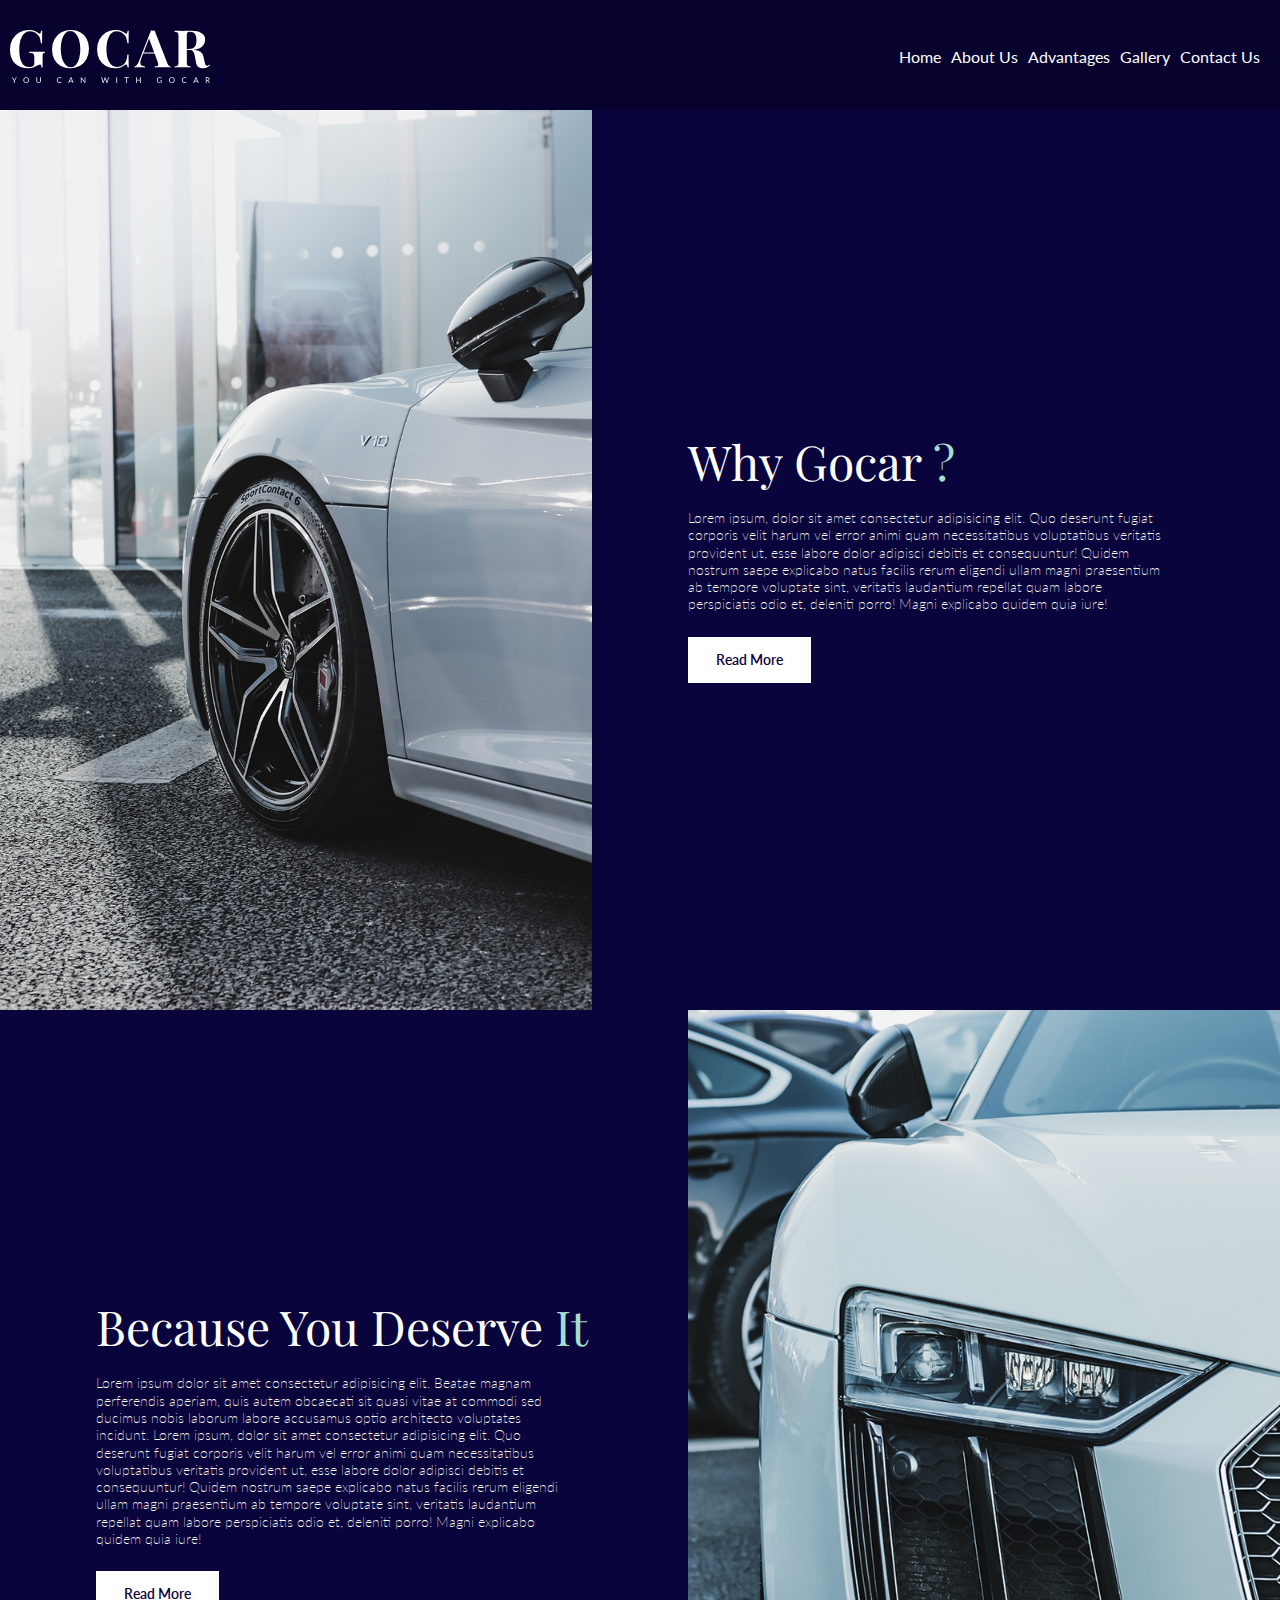
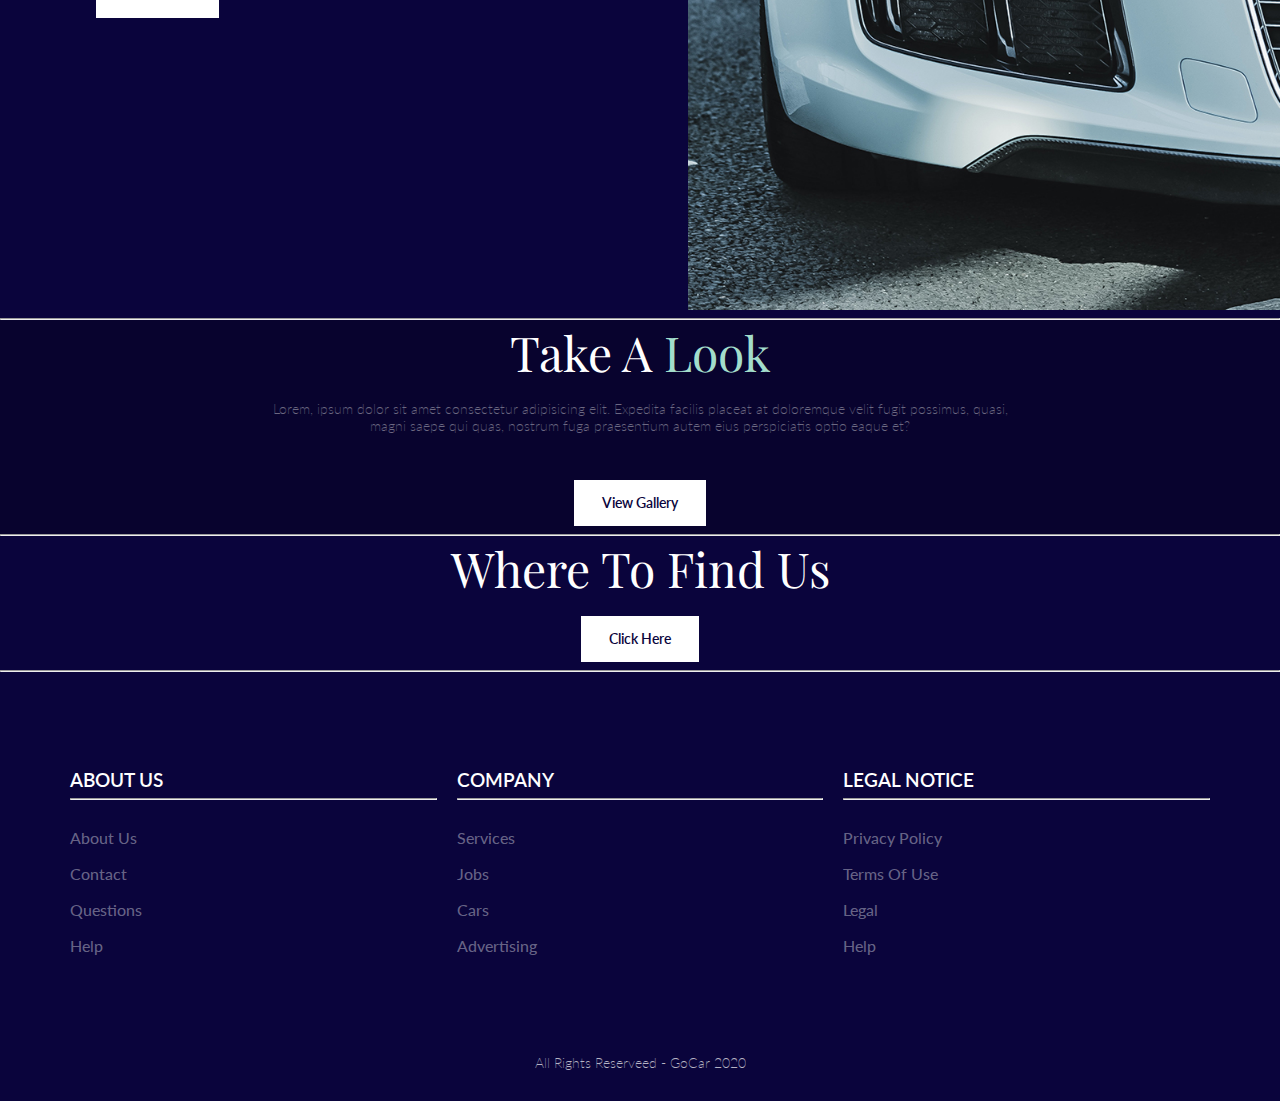
<file: index.html>
<!DOCTYPE html>
<html lang="en">
  <head>
    <meta charset="UTF-8" />
    <meta http-equiv="X-UA-Compatible" content="IE=edge" />
    <meta name="viewport" content="width=device-width, initial-scale=1.0" />
    <title>GoCar</title>
    <meta name="description" content="Rent cars online" />
    <meta name="keywords" content="cars, rent, online" />
    <meta name="author" content="Hamza Bouchikhi" />
    <link rel="stylesheet" href="css/style.css" />
  </head>
  <body style="overflow-x: hidden">
    <section class="adv" style="padding-top: 0px; padding-bottom: 110px;">
      <header class="header">
        <div style="display: flex; align-items: center; justify-content: space-between;">
          <img src="images/logo.svg" alt="gocar logo" style="width: 200px; padding-left: 10px;"/>
          <ul style="display: flex; padding-right: 10px;">
            <li style="padding-right: 10px;"><a href="index.html">Home</a></li>
            <li style="padding-right: 10px;"><a href="AboutUs.html">About Us</a></li>
            <li style="padding-right: 10px;"><a href="Advantages.html">Advantages</a></li>
            <li style="padding-right: 10px;"><a href="Gallery.html">Gallery</a></li>
            <li style="padding-right: 10px;"><a href="Contact.html">Contact Us</a></li>
          </ul>
        </div>
      </header>
    </section>
    <section class="about">
      <div>
        <img src="images/car1.jpg" alt="" />
      </div>
      <div class="container">
        <h2>Why Gocar <span>?</span></h2>
        <p>
          Lorem ipsum, dolor sit amet consectetur adipisicing elit. Quo deserunt
          fugiat corporis velit harum vel error animi quam necessitatibus
          voluptatibus veritatis provident ut, esse labore dolor adipisci
          debitis et consequuntur! Quidem nostrum saepe explicabo natus facilis
          rerum eligendi ullam magni praesentium ab tempore voluptate sint,
          veritatis laudantium repellat quam labore perspiciatis odio et,
          deleniti porro! Magni explicabo quidem quia iure!
        </p>
        <a href="/AboutUs.html" class="btn">read more</a>
      </div>
    </section>
    <section class="about2">
      <div>
        <img src="images/car2.jpg" alt="" />
      </div>
      <div class="container">
        <h2>Because You Deserve <span>It</span></h2>
        <p>
          Lorem ipsum dolor sit amet consectetur adipisicing elit. Beatae magnam
          perferendis aperiam, quis autem obcaecati sit quasi vitae at commodi
          sed ducimus nobis laborum labore accusamus optio architecto voluptates
          incidunt. Lorem ipsum, dolor sit amet consectetur adipisicing elit.
          Quo deserunt fugiat corporis velit harum vel error animi quam
          necessitatibus voluptatibus veritatis provident ut, esse labore dolor
          adipisci debitis et consequuntur! Quidem nostrum saepe explicabo natus
          facilis rerum eligendi ullam magni praesentium ab tempore voluptate
          sint, veritatis laudantium repellat quam labore perspiciatis odio et,
          deleniti porro! Magni explicabo quidem quia iure!
        </p>
        <a href="/Advantages.html" class="btn">read more</a>
      </div>
    </section>
    <section class="gallery" style="padding-top: 0px; padding-bottom: 0px;">
      <hr>
      <div>
        <h2>Take A <span>Look</span></h2>
        <p>
          Lorem, ipsum dolor sit amet consectetur adipisicing elit. Expedita
          facilis placeat at doloremque velit fugit possimus, quasi, magni saepe
          qui quas, nostrum fuga praesentium autem eius perspiciatis optio eaque
          et?
        </p>
        
        <a class="btn" href="/Gallery.html">View Gallery</a>
      </div>
      <hr>
    </section>
    <section class="map" style="padding-top: 0px; padding-bottom: 0px;">
      <div>
        <h2>Where To Find Us</h2>
        <a class="btn" href="/map.html">Click here</a>
      </div>
      <hr>
    </section>
    <footer class="container">
      <div class="footer-inner">
        <div>
          <h4>About Us</h4>
          <hr />
          <ul class="footer-menu">
            <li><a href="AboutUs.html">About Us</a></li>
            <li><a href="Contact.html">Contact</a></li>
            <li><a href="#">Questions</a></li>
            <li><a href="#">Help</a></li>
          </ul>
        </div>
        <div>
          <h4>Company</h4>
          <hr />
          <ul class="footer-menu">
            <li><a href="#">Services</a></li>
            <li><a href="#">Jobs</a></li>
            <li><a href="#">Cars</a></li>
            <li><a href="#">Advertising</a></li>
          </ul>
        </div>
        <div>
          <h4>Legal Notice</h4>
          <hr />
          <ul class="footer-menu">
            <li><a href="#">Privacy Policy</a></li>
            <li><a href="#">Terms Of Use</a></li>
            <li><a href="#">Legal</a></li>
            <li><a href="#">Help</a></li>
          </ul>
        </div>
      </div>
      <p>All Rights Reserveed - GoCar 2020</p>
    </footer>
  </body>
</html>
</file>
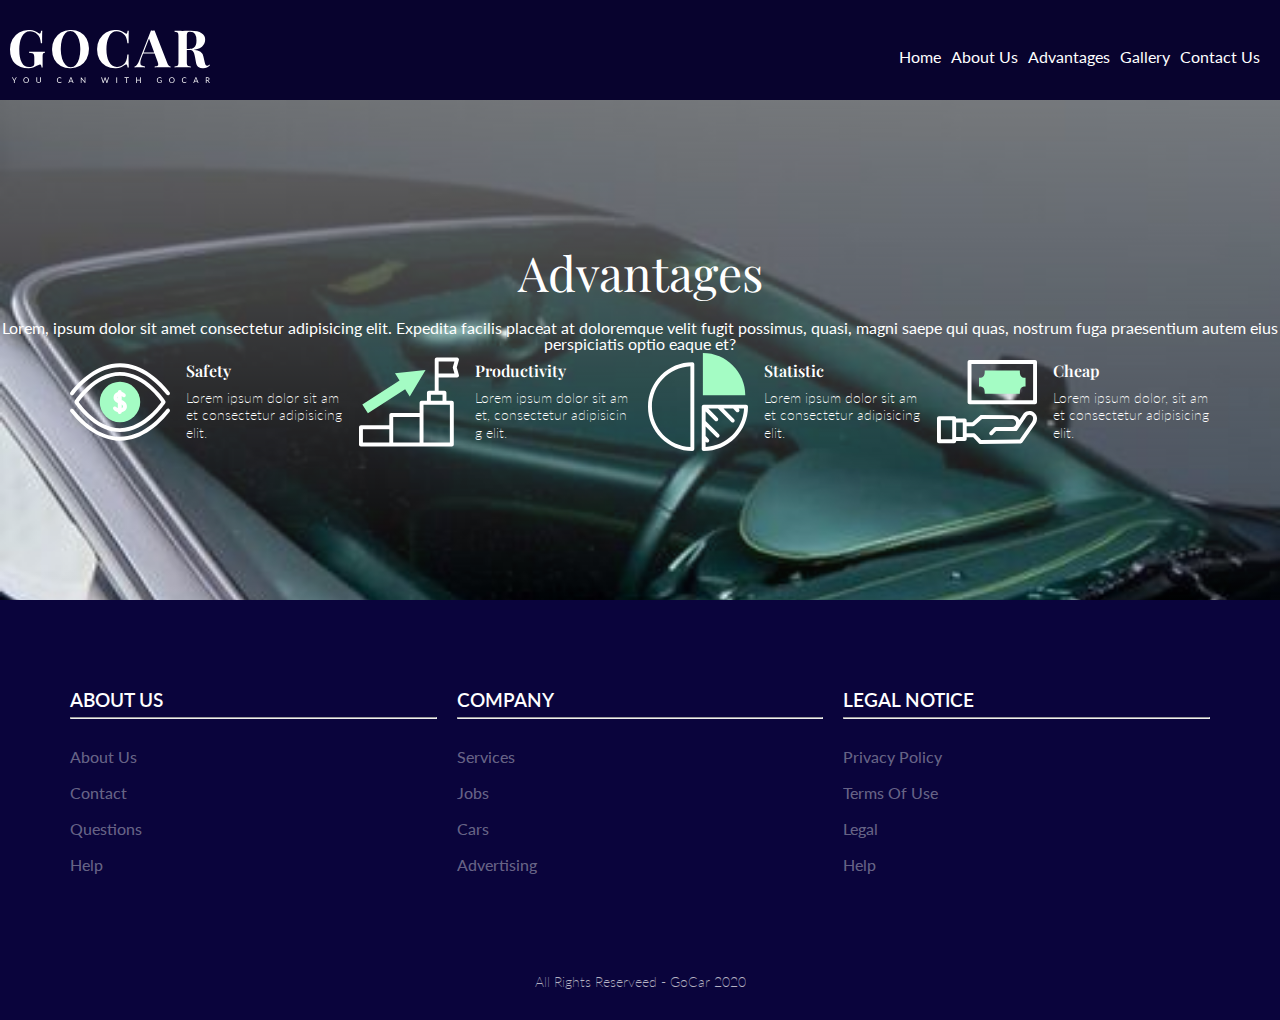
<file: Advantages.html>
<!DOCTYPE html>
<html lang="en">
    <head>
        <meta charset="UTF-8"/>
        <meta http-equiv="X-UA-Compatible" content="IE=edge" />
        <meta name="viewport" content="width=device-width, initial-scale=1.0" />
        <title>GoCar</title>
        <meta name="description" content="Rent cars online" />
        <meta name="keywords" content="cars, rent, online, Why" />
        <meta name="author" content="Hamza Bouchikhi" />
        <link rel="stylesheet" href="css/style.css" />
    </head>
    <body>
        <section class="adv" style="padding-top: 0px; padding-bottom: 0px;">
            <header class="header">
              <div style="display: flex; align-items: center; justify-content: space-between;">
                <img src="images/logo.svg" alt="gocar logo" style="width: 200px; padding-left: 10px;"/>
                <ul style="display: flex; padding-right: 10px;">
                  <li style="padding-right: 10px;"><a href="index.html">Home</a></li>
                  <li style="padding-right: 10px;"><a href="AboutUs.html">About Us</a></li>
                  <li style="padding-right: 10px;"><a href="Advantages.html">Advantages</a></li>
                  <li style="padding-right: 10px;"><a href="Gallery.html">Gallery</a></li>
                  <li style="padding-right: 10px;"><a href="Contact.html">Contact Us</a></li>
                </ul>
              </div>
            </header>
          </section>
        <section class="adv" style="padding-bottom: 0px; padding-top: 100px;">
            <div style="background: linear-gradient(rgba(255,255,255,0.4), rgba(255,255,255,0)), url(/images/blackcar.jpg); background-size: cover; height: 500px; justify-content: center; display: flex; flex-direction: column;">
                <h2>Advantages</h2>
                <p>
                Lorem, ipsum dolor sit amet consectetur adipisicing elit. Expedita
                facilis placeat at doloremque velit fugit possimus, quasi, magni saepe
                qui quas, nostrum fuga praesentium autem eius perspiciatis optio eaque
                et?
                </p>
        
                <div>
                <div class="icon-container container">
                    <div>
                    <img src="images/icons/001-eye.svg" alt="eye icon" />
                    <div>
                        <h5>Safety</h5>
                        <p>Lorem ipsum dolor sit amet consectetur adipisicing elit.</p>
                    </div>
                    </div>
                    <div>
                    <img src="images/icons/002-upstairs.svg" alt="upstairs icon" />
                    <div>
                        <h5>Productivity</h5>
                        <p>Lorem ipsum dolor sit amet, consectetur adipisicing elit.</p>
                    </div>
                    </div>
                    <div>
                    <img src="images/icons/003-pie-chart.svg" alt="chart icon" />
                    <div>
                        <h5>Statistic</h5>
                        <p>Lorem ipsum dolor sit amet consectetur adipisicing elit.</p>
                    </div>
                    </div>
                    <div>
                    <img src="images/icons/004-money.svg" alt="money icon" />
                    <div>
                        <h5>Cheap</h5>
                        <p>Lorem ipsum dolor, sit amet consectetur adipisicing elit.</p>
                    </div>
                    </div>
                </div>
                </div>
            </div>
        </section>
        <footer class="container">
        <div class="footer-inner">
            <div>
            <h4>About Us</h4>
            <hr />
            <ul class="footer-menu">
                <li><a href="AboutUs.html">About Us</a></li>
                <li><a href="Contact.html">Contact</a></li>
                <li><a href="#">Questions</a></li>
                <li><a href="#">Help</a></li>
              </ul>
            </div>
            <div>
            <h4>Company</h4>
            <hr />
            <ul class="footer-menu">
                <li><a href="#">Services</a></li>
                <li><a href="#">Jobs</a></li>
                <li><a href="#">Cars</a></li>
                <li><a href="#">Advertising</a></li>
            </ul>
            </div>
            <div>
            <h4>Legal Notice</h4>
            <hr />
            <ul class="footer-menu">
                <li><a href="#">Privacy Policy</a></li>
                <li><a href="#">Terms Of Use</a></li>
                <li><a href="#">Legal</a></li>
                <li><a href="#">Help</a></li>
            </ul>
            </div>
        </div>
        <p>All Rights Reserveed - GoCar 2020</p>
        </footer>
    </body>
</html>
</file>
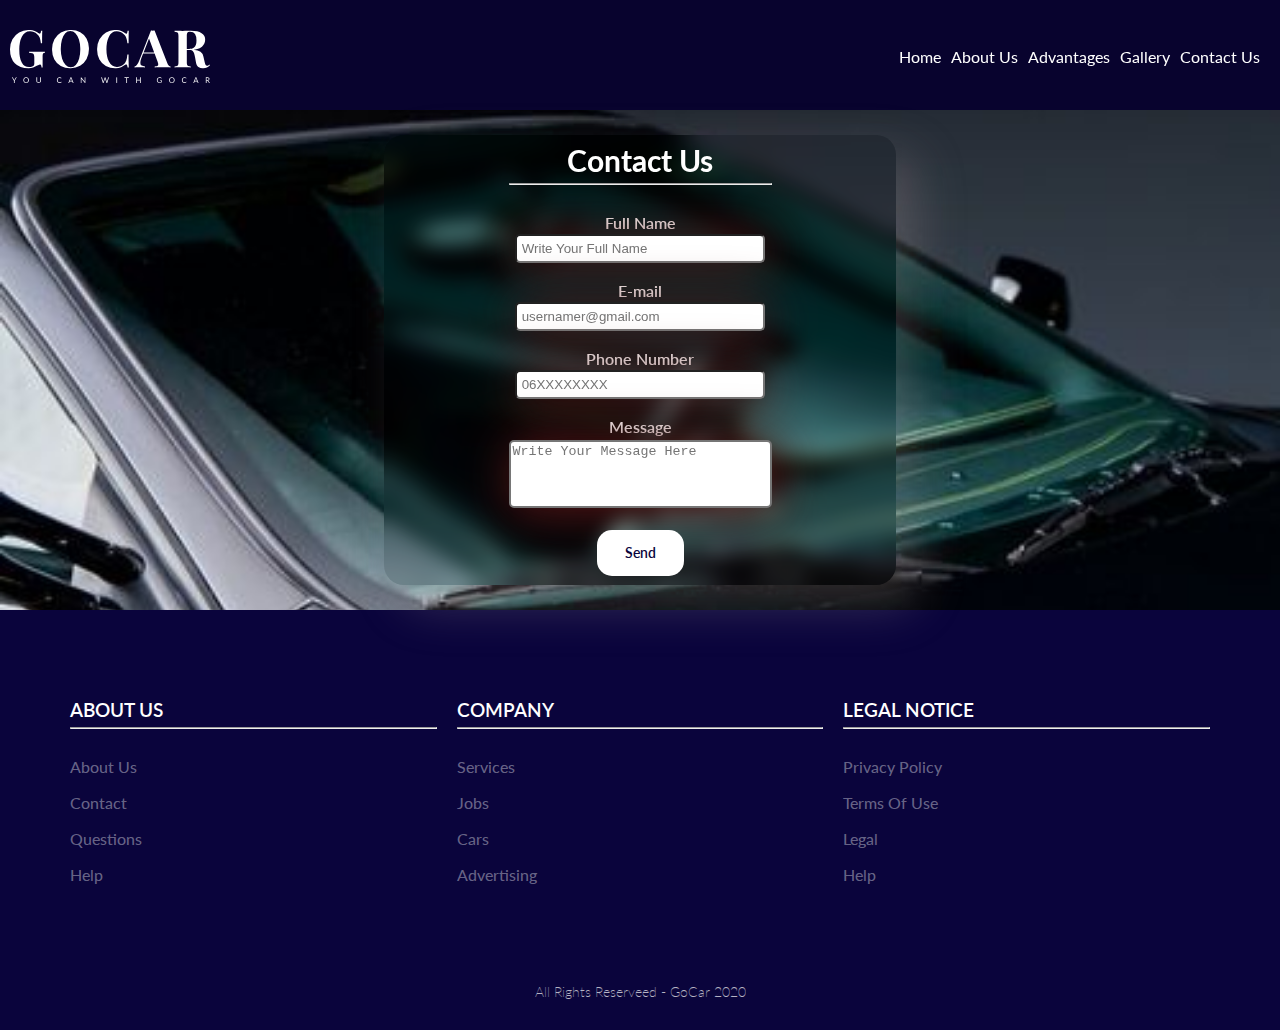
<file: Contact.html>
<!DOCTYPE html>
<html lang="en">
    <head>
        <meta charset="UTF-8"/>
        <meta http-equiv="X-UA-Compatible" content="IE=edge" />
        <meta name="viewport" content="width=device-width, initial-scale=1.0" />
        <title>GoCar</title>
        <meta name="description" content="Rent cars online" />
        <meta name="keywords" content="cars, rent, online, Why" />
        <meta name="author" content="Hamza Bouchikhi" />
        <link rel="stylesheet" href="css/style.css" />
    </head>
    <body>
        <section class="adv" style="padding-top: 0px; padding-bottom: 110px;">
        <header class="header">
            <div style="display: flex; align-items: center; justify-content: space-between;">
            <img src="images/logo.svg" alt="gocar logo" style="width: 200px; padding-left: 10px;"/>
            <ul style="display: flex; padding-right: 10px;">
                <li style="padding-right: 10px;"><a href="index.html">Home</a></li>
                <li style="padding-right: 10px;"><a href="AboutUs.html">About Us</a></li>
                <li style="padding-right: 10px;"><a href="Advantages.html">Advantages</a></li>
                <li style="padding-right: 10px;"><a href="Gallery.html">Gallery</a></li>
                <li style="padding-right: 10px;"><a href="Contact.html">Contact Us</a></li>
            </ul>
            </div>
        </header>
        </section>
        <div class="FormContainer">
            <form class="Form">
                <div class="InputsContainers">
                    <div class="ContactDiv">
                        <h1 id="Contact">Contact Us</h1>
                        <hr>
                    </div>
                    <div class="Inputs">
                        <h3>Full Name</h3>
                        <input type="text" id="FullName" placeholder="Write Your Full Name">
                    </div>
                    <div class="Inputs">
                        <h3>E-mail</h3>
                        <input type="email" id="Email" placeholder="usernamer@gmail.com">
                    </div>
                    <div class="Inputs">
                        <h3>Phone Number</h3>
                        <input type="tel" id="PhoneNumber" placeholder="06XXXXXXXX">
                    </div>
                    <div class="Inputs">
                        <h3>Message</h3>
                        <textarea id="Message" rows="4" cols="30" placeholder="Write Your Message Here"></textarea>
                    </div>
                    <div class="Inputs">
                        <a class="btn" id="Button">Send</a>
                    </div>
                </div>
            </form>
        </div>
        <footer class="container">
        <div class="footer-inner">
            <div>
            <h4>About Us</h4>
            <hr />
            <ul class="footer-menu">
                <li><a href="AboutUs.html">About Us</a></li>
                <li><a href="Contact.html">Contact</a></li>
                <li><a href="#">Questions</a></li>
                <li><a href="#">Help</a></li>
            </ul>
            </div>
            <div>
            <h4>Company</h4>
            <hr />
            <ul class="footer-menu">
                <li><a href="#">Services</a></li>
                <li><a href="#">Jobs</a></li>
                <li><a href="#">Cars</a></li>
                <li><a href="#">Advertising</a></li>
            </ul>
            </div>
            <div>
            <h4>Legal Notice</h4>
            <hr />
            <ul class="footer-menu">
                <li><a href="#">Privacy Policy</a></li>
                <li><a href="#">Terms Of Use</a></li>
                <li><a href="#">Legal</a></li>
                <li><a href="#">Help</a></li>
            </ul>
            </div>
        </div>
        <p>All Rights Reserveed - GoCar 2020</p>
        </footer>
    </body>
</html>
</file>
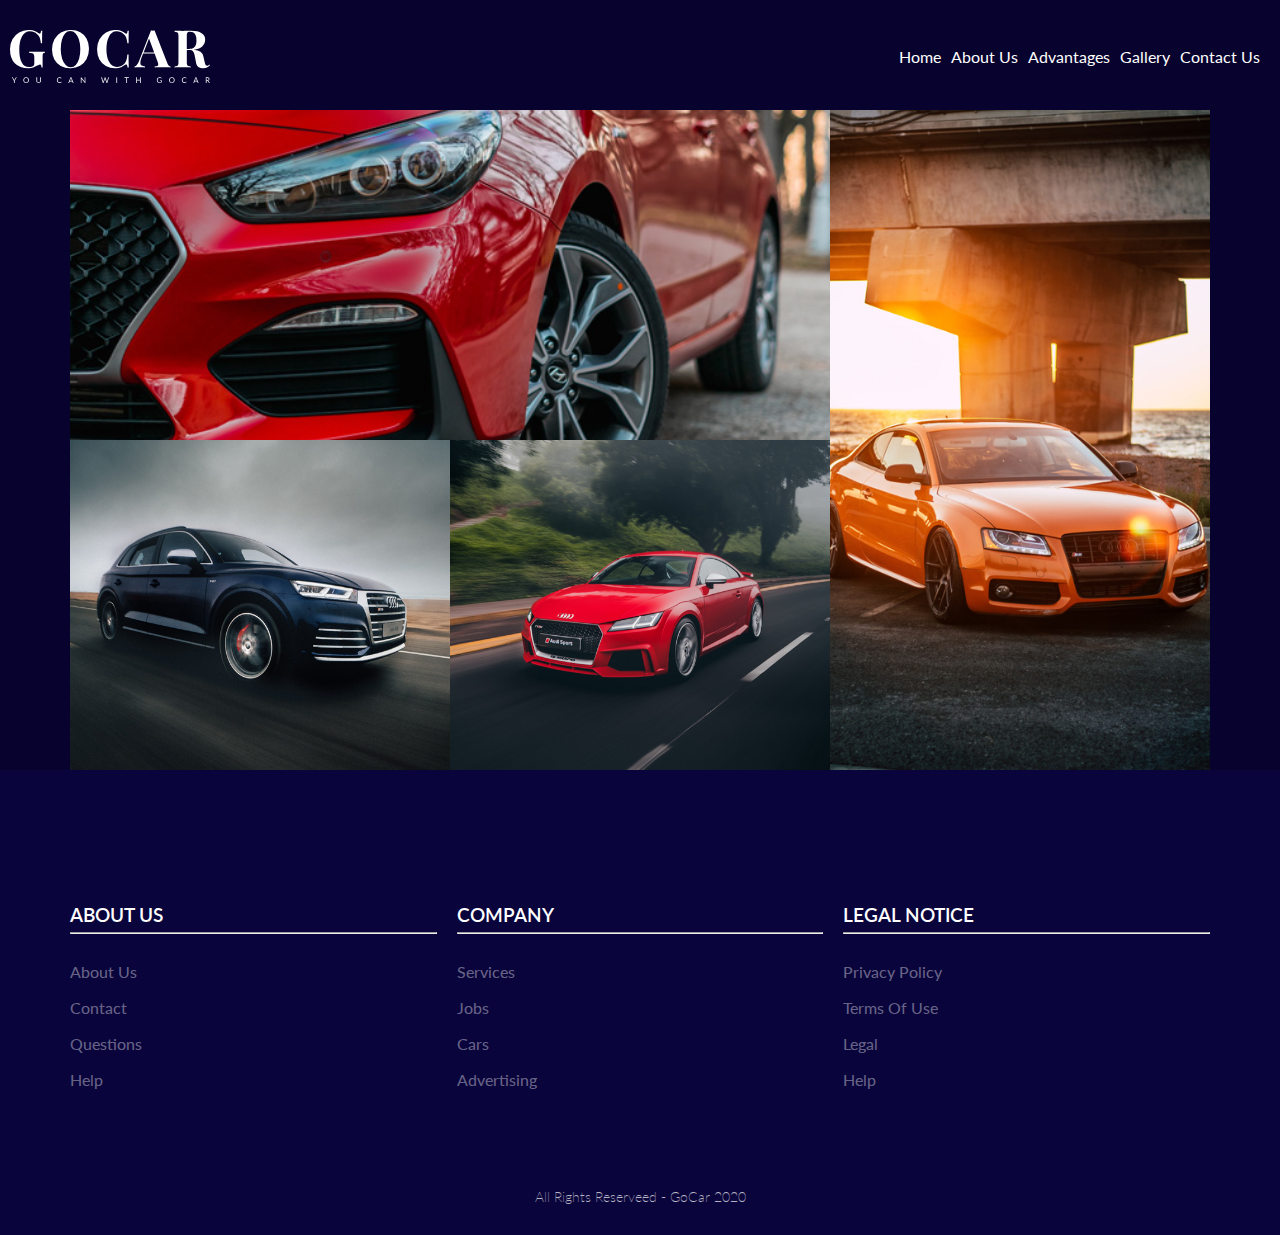
<file: Gallery.html>
<!DOCTYPE html>
<html lang="en">
  <head>
    <meta charset="UTF-8" />
    <meta http-equiv="X-UA-Compatible" content="IE=edge" />
    <meta name="viewport" content="width=device-width, initial-scale=1.0" />
    <title>GoCar</title>
    <meta name="description" content="Rent cars online" />
    <meta name="keywords" content="cars, rent, online" />
    <meta name="author" content="Hamza Bouchikhi" />
    <link rel="stylesheet" href="css/style.css" />
  </head>
  <body style="overflow-x: hidden">
    <section class="adv" style="padding-top: 0px; padding-bottom: 110px;">
        <header class="header">
          <div style="display: flex; align-items: center; justify-content: space-between;">
            <img src="images/logo.svg" alt="gocar logo" style="width: 200px; padding-left: 10px;"/>
            <ul style="display: flex; padding-right: 10px;">
              <li style="padding-right: 10px;"><a href="index.html">Home</a></li>
              <li style="padding-right: 10px;"><a href="AboutUs.html">About Us</a></li>
              <li style="padding-right: 10px;"><a href="Advantages.html">Advantages</a></li>
              <li style="padding-right: 10px;"><a href="Gallery.html">Gallery</a></li>
              <li style="padding-right: 10px;"><a href="Contact.html">Contact Us</a></li>
            </ul>
          </div>
        </header>
      </section>
    <section class="gallery" style="padding-top: 0px; padding-bottom: 0px;">
      <div class="gallery-container container">
        <div class="gallery-item">
          <div class="gallery-overlay">
            <h3>Audi R8 <span>- The Limitless Car</span></h3>
          </div>
          <img src="images/car3.jpg" alt="Car" />
        </div>
        <div class="gallery-item">
          <div class="gallery-overlay">
            <h3>Audi R9 <span>- The Real Way</span></h3>
          </div>
          <img src="images/car4.jpg" alt="Car" />
        </div>
        <div class="gallery-item">
          <div class="gallery-overlay">
            <h3>Audi R11 <span>- A Car!</span></h3>
          </div>
          <img src="images/car5.jpg" alt="Car" />
        </div>
        <div class="gallery-item">
          <div class="gallery-overlay">
            <h3>Audi R7 <span>- Ultimate Experience</span></h3>
          </div>
          <img src="images/car6.jpg" alt="Car" />
        </div>
      </div>
    </section>
    <footer class="container">
      <div class="footer-inner">
        <div>
          <h4>About Us</h4>
          <hr />
          <ul class="footer-menu">
            <li><a href="AboutUs.html">About Us</a></li>
            <li><a href="Contact.html">Contact</a></li>
            <li><a href="#">Questions</a></li>
            <li><a href="#">Help</a></li>
          </ul>
        </div>
        <div>
          <h4>Company</h4>
          <hr />
          <ul class="footer-menu">
            <li><a href="#">Services</a></li>
            <li><a href="#">Jobs</a></li>
            <li><a href="#">Cars</a></li>
            <li><a href="#">Advertising</a></li>
          </ul>
        </div>
        <div>
          <h4>Legal Notice</h4>
          <hr />
          <ul class="footer-menu">
            <li><a href="#">Privacy Policy</a></li>
            <li><a href="#">Terms Of Use</a></li>
            <li><a href="#">Legal</a></li>
            <li><a href="#">Help</a></li>
          </ul>
        </div>
      </div>
      <p>All Rights Reserveed - GoCar 2020</p>
    </footer>
  </body>
</html>
</file>
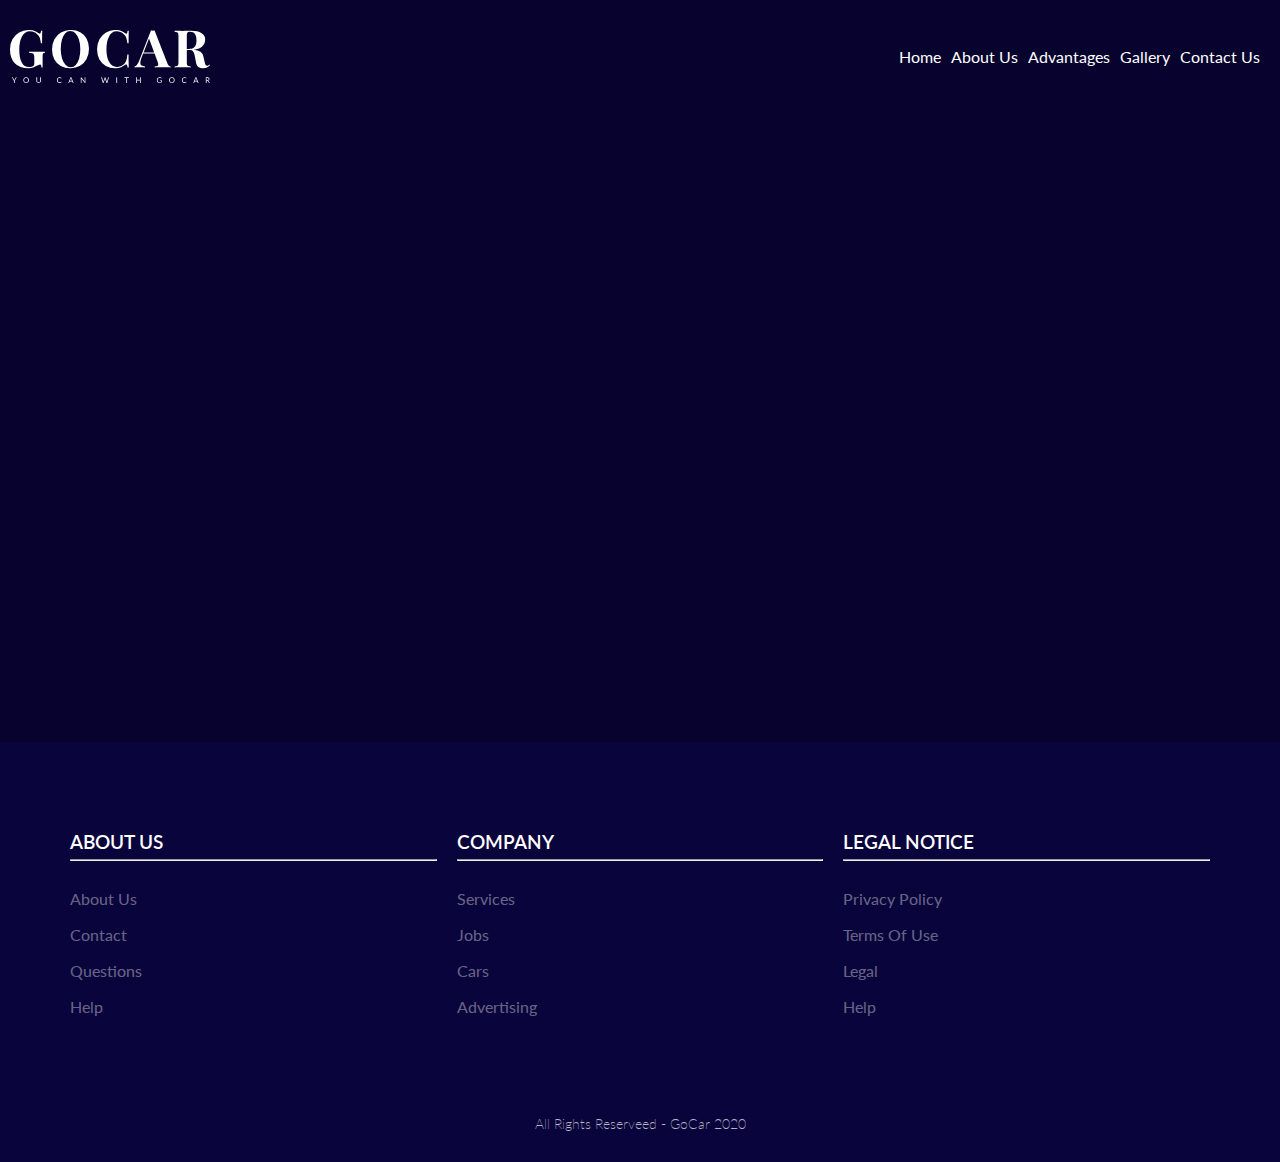
<file: map.html>
<!DOCTYPE html>
<html lang="en">
    <head>
        <meta charset="UTF-8"/>
        <meta http-equiv="X-UA-Compatible" content="IE=edge" />
        <meta name="viewport" content="width=device-width, initial-scale=1.0" />
        <title>GoCar</title>
        <meta name="description" content="Rent cars online" />
        <meta name="keywords" content="cars, rent, online, Why" />
        <meta name="author" content="Hamza Bouchikhi" />
        <link rel="stylesheet" href="css/style.css" />
    </head>
    <body>
        <section class="adv" style="padding-top: 0px; padding-bottom: 110px;">
            <header class="header">
              <div style="display: flex; align-items: center; justify-content: space-between;">
                <img src="images/logo.svg" alt="gocar logo" style="width: 200px; padding-left: 10px;"/>
                <ul style="display: flex; padding-right: 10px;">
                  <li style="padding-right: 10px;"><a href="index.html">Home</a></li>
                  <li style="padding-right: 10px;"><a href="AboutUs.html">About Us</a></li>
                  <li style="padding-right: 10px;"><a href="Advantages.html">Advantages</a></li>
                  <li style="padding-right: 10px;"><a href="Gallery.html">Gallery</a></li>
                  <li style="padding-right: 10px;"><a href="Contact.html">Contact Us</a></li>
                </ul>
              </div>
            </header>
          </section>
        <section class="adv" style="padding-bottom: 0px;">
            <iframe
            src="https://www.google.com/maps/embed?pb=!1m18!1m12!1m3!1d3261.374689306456!2d-2.936093823421452!3d35.17221267275588!2m3!1f0!2f0!3f0!3m2!1i1024!2i768!4f13.1!3m3!1m2!1s0xd77a7f64b5746df%3A0xe238780f83e6f56d!2sYoucode!5e0!3m2!1sen!2sma!4v1728479659780!5m2!1sen!2sma"
            width="600"
            height="450"
            frameborder="0"
            style="border: 0"
            allowfullscreen=""
            aria-hidden="false"
            tabindex="0"
        ></iframe>
        </section>
        <footer class="container">
        <div class="footer-inner">
            <div>
            <h4>About Us</h4>
            <hr />
            <ul class="footer-menu">
                <li><a href="AboutUs.html">About Us</a></li>
                <li><a href="Contact.html">Contact</a></li>
                <li><a href="#">Questions</a></li>
                <li><a href="#">Help</a></li>
            </ul>
            </div>
            <div>
            <h4>Company</h4>
            <hr />
            <ul class="footer-menu">
                <li><a href="#">Services</a></li>
                <li><a href="#">Jobs</a></li>
                <li><a href="#">Cars</a></li>
                <li><a href="#">Advertising</a></li>
            </ul>
            </div>
            <div>
            <h4>Legal Notice</h4>
            <hr />
            <ul class="footer-menu">
                <li><a href="#">Privacy Policy</a></li>
                <li><a href="#">Terms Of Use</a></li>
                <li><a href="#">Legal</a></li>
                <li><a href="#">Help</a></li>
            </ul>
            </div>
        </div>
        <p>All Rights Reserveed - GoCar 2020</p>
        </footer>
    </body>
</html>
</file>
<file: css/style.css>
@import url("https://fonts.googleapis.com/css2?family=Lato:wght@300;400;700;900&family=Playfair+Display:wght@400;500;700;800&display=swap");
html,
body,
div,
span,
applet,
object,
iframe,
h1,
h2,
h3,
h4,
h5,
h6,
p,
blockquote,
pre,
a,
abbr,
acronym,
address,
big,
cite,
code,
del,
dfn,
em,
img,
ins,
kbd,
q,
s,
samp,
small,
strike,
strong,
sub,
sup,
tt,
var,
b,
u,
i,
center,
dl,
dt,
dd,
ol,
ul,
li,
fieldset,
form,
label,
legend,
table,
caption,
tbody,
tfoot,
thead,
tr,
th,
td,
article,
aside,
canvas,
details,
embed,
figure,
figcaption,
footer,
header,
hgroup,
menu,
nav,
output,
ruby,
section,
summary,
time,
mark,
audio,
video {
  margin: 0;
  padding: 0;
  border: 0;
  font-size: 100%;
  font: inherit;
  vertical-align: baseline;
}

/* HTML5 display-role reset for older browsers */
article,
aside,
details,
figcaption,
figure,
footer,
header,
hgroup,
menu,
nav,
section {
  display: block;
}

body {
  font-family: "Lato", sans-serif;
  -webkit-box-sizing: border-box;
          box-sizing: border-box;
  line-height: 1;
  background: #0a043c;
}

ol,
ul {
  list-style: none;
}

blockquote,
q {
  quotes: none;
}

blockquote:before,
blockquote:after,
q:before,
q:after {
  content: "";
  content: none;
}

table {
  border-collapse: collapse;
  border-spacing: 0;
}

a {
  text-decoration: none;
  color: #fff;
}

img {
  max-width: 100%;
}

.container {
  max-width: 1140px;
  margin: 0 auto;
}

.btn {
  background: #fff;
  color: #0a043c;
  padding: 16px 28px;
  text-transform: capitalize;
  display: inline-block;
  font-size: 0.9rem;
  -webkit-transition: 200ms;
  transition: 200ms;
  font-weight: 600;
}

.btn:hover {
  background: #a3ddcb;
}

.header {
  z-index: 1;
  position: absolute;
  width: 100%;
  padding: 30px 0;
}

.header .navbar {
  display: -webkit-box;
  display: -ms-flexbox;
  display: flex;
  width: 100%;
  -webkit-box-pack: justify;
      -ms-flex-pack: justify;
          justify-content: space-between;
  -webkit-box-align: center;
      -ms-flex-align: center;
          align-items: center;
}

.header .navbar img {
  width: 220px;
}

.header .navbar ul {
  display: -webkit-box;
  display: -ms-flexbox;
  display: flex;
}

.header .navbar ul li {
  padding: 15px;
  text-transform: uppercase;
  letter-spacing: 1.1;
}

.header .navbar ul li a {
  -webkit-transition: 300ms;
  transition: 300ms;
}

.header .navbar ul li:hover a {
  opacity: 0.8;
}

section.hero {
  height: 100vh;
  background: #0a043c;
  position: relative;
}

section.hero video {
  position: absolute;
  right: 0;
  bottom: 0;
  min-width: 100%;
  min-height: 100%;
  opacity: 0.4;
}

section.hero .content {
  position: absolute;
  color: #fff;
  bottom: 90px;
}

section.hero .content h1 {
  font-family: "Playfair Display", serif;
  font-size: 4rem;
  margin-bottom: 10px;
  font-weight: 600;
}

section.hero .content p {
  font-weight: 200;
  font-size: 0.9rem;
  line-height: 1.2;
  color: #fff;
  width: 50%;
}

section.about,
section.about2 {
  display: -webkit-box;
  display: -ms-flexbox;
  display: flex;
  -webkit-box-align: center;
      -ms-flex-align: center;
          align-items: center;
  height: 100vh;
  overflow: hidden;
}

section.about div,
section.about2 div {
  width: 50%;
}

section.about div:first-child,
section.about2 div:first-child {
  margin-right: 6rem;
  height: 100%;
}

section.about div img,
section.about2 div img {
  width: 100%;
  height: 100%;
  -o-object-fit: cover;
     object-fit: cover;
}

section.about div h2,
section.about2 div h2 {
  color: #fff;
  font-family: "Playfair Display", serif;
  font-size: 3rem;
  margin-bottom: 1.5rem;
}

section.about div p,
section.about2 div p {
  font-weight: 200;
  font-size: 0.9rem;
  line-height: 1.2;
  color: #fff;
  width: 80%;
  margin-bottom: 1.5rem;
}

section.about div span,
section.about2 div span {
  color: #a3ddcb;
}

section.adv {
  background: #08032e;
  padding-top: 180px;
  padding-bottom: 180px;
  color: white;
  text-align: center;
}

section.adv h2 {
  color: #fff;
  font-family: "Playfair Display", serif;
  font-size: 3rem;
  margin-bottom: 1.5rem;
}

section.adv > p {
  font-weight: 200;
  font-size: 0.9rem;
  line-height: 1.2;
  color: #fff;
  width: 60%;
  margin: 0 auto;
  margin-bottom: 45px;
  opacity: 0.4;
}

section.adv .icon-container {
  width: 100%;
  display: -ms-grid;
  display: grid;
  -ms-grid-columns: (1fr)[4];
      grid-template-columns: repeat(4, 1fr);
  justify-items: center;
  grid-gap: 1rem;
}

section.adv .icon-container > div {
  -webkit-box-flex: 1;
      -ms-flex: 1;
          flex: 1;
  text-align: left;
  display: -webkit-box;
  display: -ms-flexbox;
  display: flex;
  -webkit-box-align: center;
      -ms-flex-align: center;
          align-items: center;
}

section.adv .icon-container > div img {
  width: 100px;
  margin-right: 1rem;
}

section.adv .icon-container > div div h5 {
  font-family: "Playfair Display", serif;
  font-weight: 600;
  margin-bottom: 10px;
}

section.adv .icon-container > div div p {
  font-weight: 200;
  font-size: 0.9rem;
  line-height: 1.2;
  color: #fff;
  word-break: break-all;
}

section.about2 div:first-child {
  margin-right: 0;
  margin-left: 0;
  -webkit-box-ordinal-group: 3;
      -ms-flex-order: 2;
          order: 2;
}

section.about2 div {
  margin-left: 6rem;
}

section.gallery {
  background: #08032e;
  text-align: center;
  padding: 90px 0;
}

section.gallery h2 {
  color: #fff;
  font-family: "Playfair Display", serif;
  font-size: 3rem;
  margin-bottom: 1.5rem;
}

section.gallery h2 span {
  color: #a3ddcb;
}

section.gallery p {
  font-weight: 200;
  font-size: 0.9rem;
  line-height: 1.2;
  color: #fff;
  width: 60%;
  margin: 0 auto;
  margin-bottom: 45px;
  opacity: 0.4;
}

.gallery-container {
  display: -ms-grid;
  display: grid;
  -ms-grid-columns: (1fr)[3];
      grid-template-columns: repeat(3, 1fr);
  -ms-grid-rows: (330px)[2];
      grid-template-rows: repeat(2, 330px);
  margin-bottom: 45px;
}

.gallery-container .gallery-item {
  overflow: hidden;
  position: relative;
}

.gallery-container .gallery-item:hover .gallery-overlay {
  -webkit-transform: translateY(0px);
          transform: translateY(0px);
}

.gallery-container .gallery-item:hover img {
  -webkit-transform: scale(1.1);
          transform: scale(1.1);
}

.gallery-container .gallery-item .gallery-overlay {
  -webkit-transition: 400ms;
  transition: 400ms;
  -webkit-transform: translateY(680px);
          transform: translateY(680px);
  -webkit-transition-timing-function: cubic-bezier(0.95, -0.03, 0, 0.96);
          transition-timing-function: cubic-bezier(0.95, -0.03, 0, 0.96);
  z-index: 1;
  position: absolute;
  width: 100%;
  height: 100%;
  background: rgba(0, 0, 0, 0.65);
  display: -webkit-box;
  display: -ms-flexbox;
  display: flex;
  -webkit-box-align: end;
      -ms-flex-align: end;
          align-items: flex-end;
}

.gallery-container .gallery-item .gallery-overlay h3 {
  color: white;
  margin: 40px;
  color: #fff;
  font-family: "Playfair Display", serif;
  font-size: 3rem;
  margin-bottom: 1.5rem;
  font-size: 2rem;
}

.gallery-container .gallery-item .gallery-overlay h3 span {
  font-size: 1rem;
  opacity: 0.7;
  font-style: italic;
}

.gallery-container .gallery-item img {
  height: 100%;
  width: 100%;
  -o-object-fit: cover;
     object-fit: cover;
  -webkit-transition: 300ms;
  transition: 300ms;
}

.gallery-container :nth-child(1) {
  -ms-grid-column: 1;
  -ms-grid-column-span: 2;
  grid-column: 1 / span 2;
}

.gallery-container :nth-child(2) {
  -ms-grid-column: 3;
  grid-column: 3;
  -ms-grid-row: 1;
  -ms-grid-row-span: 2;
  grid-row: 1 / span 2;
}

section.map {
  text-align: center;
  padding: 90px 0 0 0;
}

section.map p {
  font-weight: 200;
  font-size: 0.9rem;
  line-height: 1.2;
  color: #fff;
  width: 60%;
  margin: 0 auto;
  margin-bottom: 45px;
  opacity: 0.4;
}

section.map h2 {
  color: #fff;
  font-family: "Playfair Display", serif;
  font-size: 3rem;
  margin-bottom: 1.5rem;
}

section.map h2 span {
  color: #a3ddcb;
}

section.map iframe {
  width: 100%;
}

footer .footer-inner {
  display: -webkit-box;
  display: -ms-flexbox;
  display: flex;
  -webkit-box-pack: justify;
      -ms-flex-pack: justify;
          justify-content: space-between;
  padding: 90px 0;
}

footer .footer-inner h4 {
  font-weight: 600;
  font-size: 1.2rem;
  color: white;
  text-transform: uppercase;
}

footer .footer-inner hr {
  background: #fff;
}

footer .footer-inner div {
  -webkit-box-flex: 33.33333%;
      -ms-flex: 33.33333%;
          flex: 33.33333%;
  margin-right: 20px;
}

footer .footer-inner div:last-child {
  margin-right: 0;
}

footer .footer-inner ul {
  margin-top: 20px;
}

footer .footer-inner ul li {
  padding: 10px 0;
}

footer .footer-inner ul a {
  color: rgba(255, 255, 255, 0.4);
}

footer .footer-inner ul a:hover {
  color: rgba(255, 255, 255, 0.2);
}

footer p {
  font-weight: 200;
  font-size: 0.9rem;
  line-height: 1.2;
  color: #fff;
  text-align: center;
  opacity: 0.7;
  margin-bottom: 30px;
}

header nav .ham {
  display: none;
  position: fixed;
  top: 40px;
  right: 80px;
  z-index: 100;
  width: 36px;
  height: 36px;
  border: none;
  cursor: pointer;
  background-color: transparent;
  /* right: 0; */
  background-image: url(/images/menu.svg);
  background-size: 100%;
}

header nav .showClose {
  background-image: url("/images/close.svg");
}

header nav .ham_menu {
  position: fixed;
  top: 0;
  left: 0;
  background: black;
  width: 100vw;
  height: 100vh;
  overflow: hidden;
  color: white;
  -webkit-transform: translateY(-100%);
          transform: translateY(-100%);
  -webkit-transition: -webkit-transform 0.4s ease-in-out;
  transition: -webkit-transform 0.4s ease-in-out;
  transition: transform 0.4s ease-in-out;
  transition: transform 0.4s ease-in-out, -webkit-transform 0.4s ease-in-out;
  -webkit-box-orient: vertical;
  -webkit-box-direction: normal;
      -ms-flex-direction: column;
          flex-direction: column;
  -webkit-box-align: center;
      -ms-flex-align: center;
          align-items: center;
}

header nav .showNav {
  /* show the menu */
  -webkit-transform: translateY(0);
          transform: translateY(0);
}

header nav .showClose {
  background-image: url("/images/close.svg");
}

/*--------------------------------------------------------------------- File Name: responsive.css ---------------------------------------------------------------------*/
/*------------------------------------------------------------------- 991px x 768px ---------------------------------------------------------------------*/
@media only screen and (min-width: 768px) and (max-width: 991px) {
  .container {
    max-width: 720px;
  }
  section.adv .icon-container {
    -ms-grid-columns: (1fr)[2];
        grid-template-columns: repeat(2, 1fr);
  }
}

/*------------------------------------------------------------------- 767px x 599px ---------------------------------------------------------------------*/
@media only screen and (min-width: 599px) and (max-width: 767px) {
  .container {
    max-width: 540px;
  }
  section.adv .icon-container {
    -ms-grid-columns: (1fr)[2];
        grid-template-columns: repeat(2, 1fr);
  }
  .header .navbar > ul {
    display: none;
  }
  header nav .ham {
    right: 60px;
    display: block;
    outline: none;
  }
  .header .navbar ul li {
    padding: 15px;
    text-transform: uppercase;
    letter-spacing: 1.1;
    margin-bottom: 20px;
  }
  .ham_menu {
    font-size: 1.5rem;
    padding-top: 90px;
  }
  .gallery-container :nth-child(1) {
    grid-column: 1 / span3;
  }
  .gallery-container :nth-child(2) {
    grid-column: unset;
    grid-row: unset;
  }
}

/*------------------------------------------------------------------- 599px x 280px ---------------------------------------------------------------------*/
@media only screen and (min-width: 280px) and (max-width: 599px) {
  .container {
    max-width: 320px;
  }
  section.about {
    margin-bottom: 20px;
  }
  section.about .container a {
    display: inline;
  }
  section.about2 {
    padding-bottom: 50px;
  }
  section.adv .icon-container {
    -ms-grid-columns: 1fr;
        grid-template-columns: 1fr;
  }
  .header .navbar > ul {
    display: none;
  }
  header nav .ham {
    right: 40px;
    display: block;
    outline: none;
  }
  .header .navbar ul li {
    padding: 15px;
    text-transform: uppercase;
    letter-spacing: 1.1;
    margin-bottom: 20px;
  }
  .ham_menu {
    font-size: 1.5rem;
    padding-top: 90px;
  }
  section.hero {
    padding-left: 30px;
  }
  section.adv {
    padding-top: 60px;
    padding-bottom: 60px;
  }
  section.about,
  section.about2 {
    -webkit-box-orient: vertical;
    -webkit-box-direction: normal;
        -ms-flex-direction: column;
            flex-direction: column;
  }
  section.about div.container,
  section.about2 div.container {
    text-align: center;
    margin: 0 auto;
    margin-top: 40px;
  }
  section.about div.container p,
  section.about2 div.container p {
    width: 100%;
  }
  section.about2 div.container {
    margin-bottom: 40px;
  }
  section.about div:first-child,
  section.about2 div:first-child {
    margin-right: 0;
    height: 50%;
    width: 100%;
  }
  section.about div,
  section.about2 div {
    width: 100%;
  }
  section.about .container {
    margin-left: 20px;
    /* margin: 30px; */
    margin-top: 40px;
    margin-bottom: 40px;
  }
  .gallery-container {
    -ms-grid-columns: 1fr;
        grid-template-columns: 1fr;
  }
  .gallery-container :nth-child(1) {
    grid-column: unset;
  }
  .gallery-container :nth-child(2) {
    grid-column: unset;
    grid-row: unset;
  }
  footer .footer-inner {
    display: none;
  }
  footer p {
    padding-top: 30px;
  }
}

@media (max-width: 575px) {
  section.adv .icon-container {
    -ms-grid-columns: 1fr;
        grid-template-columns: 1fr;
  }
  .header .navbar > ul {
    display: none;
  }
  header nav .ham {
    right: 40px;
    display: block;
    outline: none;
  }
  .header .navbar ul li {
    padding: 15px;
    text-transform: uppercase;
    letter-spacing: 1.1;
    margin-bottom: 20px;
  }
  .ContactUs {
    height: 500px;
    background-color: black;
  }
}
/*# sourceMappingURL=style.css.map */
#Contact {
  color: white;
}

.FormContainer {
  background: url(/images/blackcar.jpg) center/cover;
  width: 100%;
  height: 500px;
  align-content: center;
  margin: auto;
}

.Form {
  background: none;
  backdrop-filter: blur(10px);
  width: 40%;
  height: 450px;
  margin: auto;
  display: flex;
  justify-content:center;
  flex-wrap: wrap;
  box-shadow: 20px 20px 50px rgba(161, 153, 153, 0.3);
  border-radius: 20px;
  background: rgba(0, 0, 0, 0.1);
}

#Contact {
  width: 100%;
  font-weight: 700;
  text-align: center;
  margin-top: 10px;
  font-size: 30px;
}

.ContactDiv{
  margin-bottom: 30px;
}

.Inputs {
  width: 100%;
  margin-top: 20px;
}

#FullName,
#Email,
#PhoneNumber {
  margin-top: 3px;
}

.Inputs {
  text-align: center;
  color: white;
}

.Inputs input {
  border-radius: 5px;
  padding: 5px;
  box-shadow: 3px 3px 50px rgb(94, 23, 23);
  width: 50%;
}

#Message {
  border-radius: 5px;
  resize: none;
  box-shadow: 3px 3px 50px rgb(94, 23, 23);
  margin-top: 5px;
  border-width: 2px;
}

.InputsContainers h3 {
  font-weight: 600;
}

#Button {
  border-radius: 15px;
}

#FullName,
#Email,
#PhoneNumber {
  width: 90%;
}
</file>
